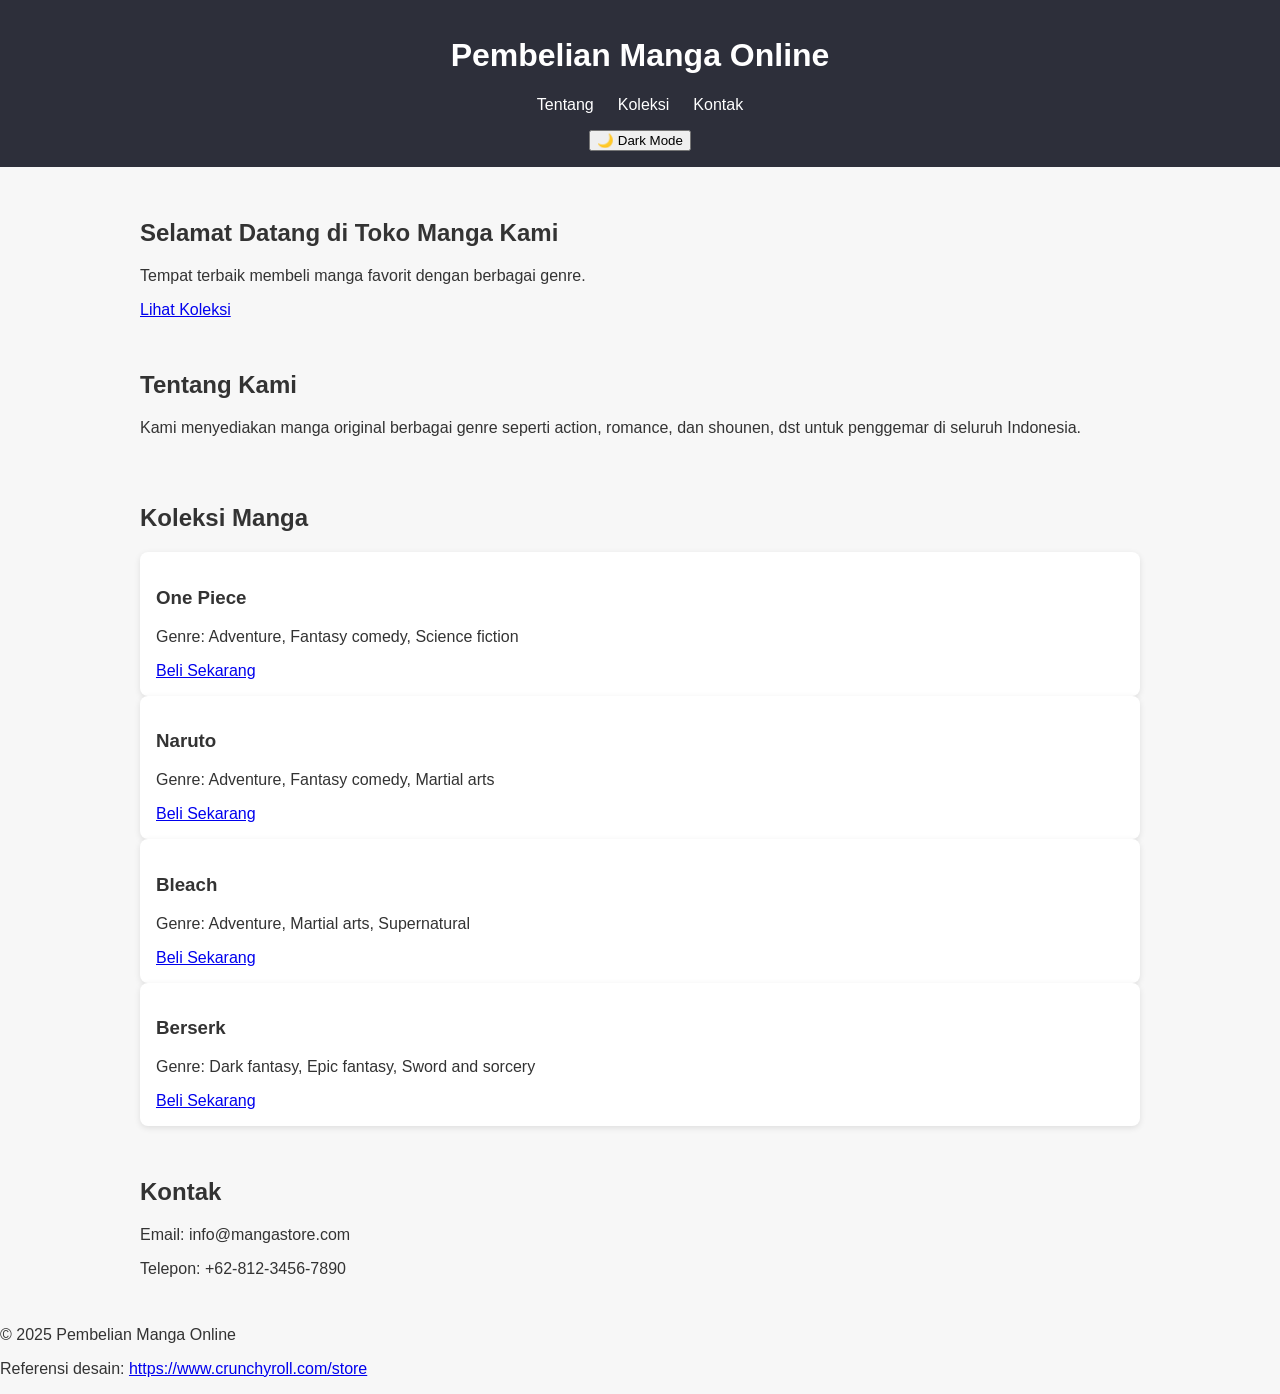
<file: index.html>
<!DOCTYPE html>
<html lang="id">
<head>
  <meta charset="UTF-8">
  <meta name="viewport" content="width=device-width, initial-scale=1.0">
  <title>Pembelian Manga Online</title>
  <link rel="stylesheet" href="style.css">
</head>
<body>

  <header>
    <h1>Pembelian Manga Online</h1>
    <nav>
      <ul>
        <li><a href="#tentang">Tentang</a></li>
        <li><a href="#koleksi">Koleksi</a></li>
        <li><a href="#kontak">Kontak</a></li>
      </ul>
    </nav>
  </header>

  <main>
    <section id="hero">
      <h2>Selamat Datang di Toko Manga Kami</h2>
      <p>Tempat terbaik membeli manga favorit dengan berbagai genre.</p>
      <a href="#koleksi" class="btn btn-primary">Lihat Koleksi</a>
    </section>

    <section id="tentang">
      <h2>Tentang Kami</h2>
      <p>Kami menyediakan manga original berbagai genre seperti action, romance, dan shounen, dst
         untuk penggemar di seluruh Indonesia.</p>
    </section>

    <section id="koleksi">
      <h2>Koleksi Manga</h2>

      <article class="article-card">
        <h3>One Piece</h3>
        <p>Genre: Adventure, Fantasy comedy, Science fiction</p>
        <a href="#" class="btn btn-primary">Beli Sekarang</a>
      </article>

      <article class="article-card">
        <h3>Naruto</h3>
        <p>Genre: Adventure, Fantasy comedy, Martial arts</p>
        <a href="#" class="btn btn-primary">Beli Sekarang</a>
      </article>

      <article class="article-card">
        <h3>Bleach</h3>
        <p>Genre: Adventure, Martial arts, Supernatural</p>
        <a href="#" class="btn btn-primary">Beli Sekarang</a>
      </article>

      <article class="article-card">
        <h3>Berserk</h3>
        <p>Genre: Dark fantasy, Epic fantasy, Sword and sorcery</p>
        <a href="#" class="btn btn-primary">Beli Sekarang</a>
      </article>

    </section>

    <section id="kontak">
      <h2>Kontak</h2>
      <p>Email: info@mangastore.com</p>
      <p>Telepon: +62-812-3456-7890</p>
    </section>
  </main>

  <footer>
    <p>&copy; 2025 Pembelian Manga Online</p>
    <p>Referensi desain: 
      <a href="https://www.crunchyroll.com/store" target="_blank" rel="noopener">
        https://www.crunchyroll.com/store
      </a>
    </p>
  </footer>

  <script src="script.js"></script>
</body>
</html>
</file>
<file: style.css>
body {
  font-family: Arial, sans-serif;
  margin: 0;
  background: #f7f7f7;
  color: #333;
}

header {
  background: #2d2f3a;
  color: white;
  padding: 1rem;
  text-align: center;
}

nav ul {
  display: flex;
  justify-content: center;
  list-style: none;
  gap: 1.5rem;
  padding: 0;
}

nav a {
  color: white;
  text-decoration: none;
}

main {
  max-width: 1000px;
  margin: 2rem auto;
  padding: 0 1rem;
  display: grid;
  gap: 2rem;
}

section article {
  background: #fff;
  padding: 1rem;
  border-radius: 8px;
  box-shadow: 0 2px 6px rgba(0,0,0,0.1);
}

body.dark-mode {
  background: #121212;
  color: #f0f0f0;
}

body.dark-mode header,
body.dark-mode footer {
  background: 1f1f1f;
}

body.dark-mode nav a {
  color: #000000;
}

body.dark-mode section article {
  background: #1e1e1e;
  box-shadow: 0 2px 6px rgba(255,255,255,0.1);
}
</file>
